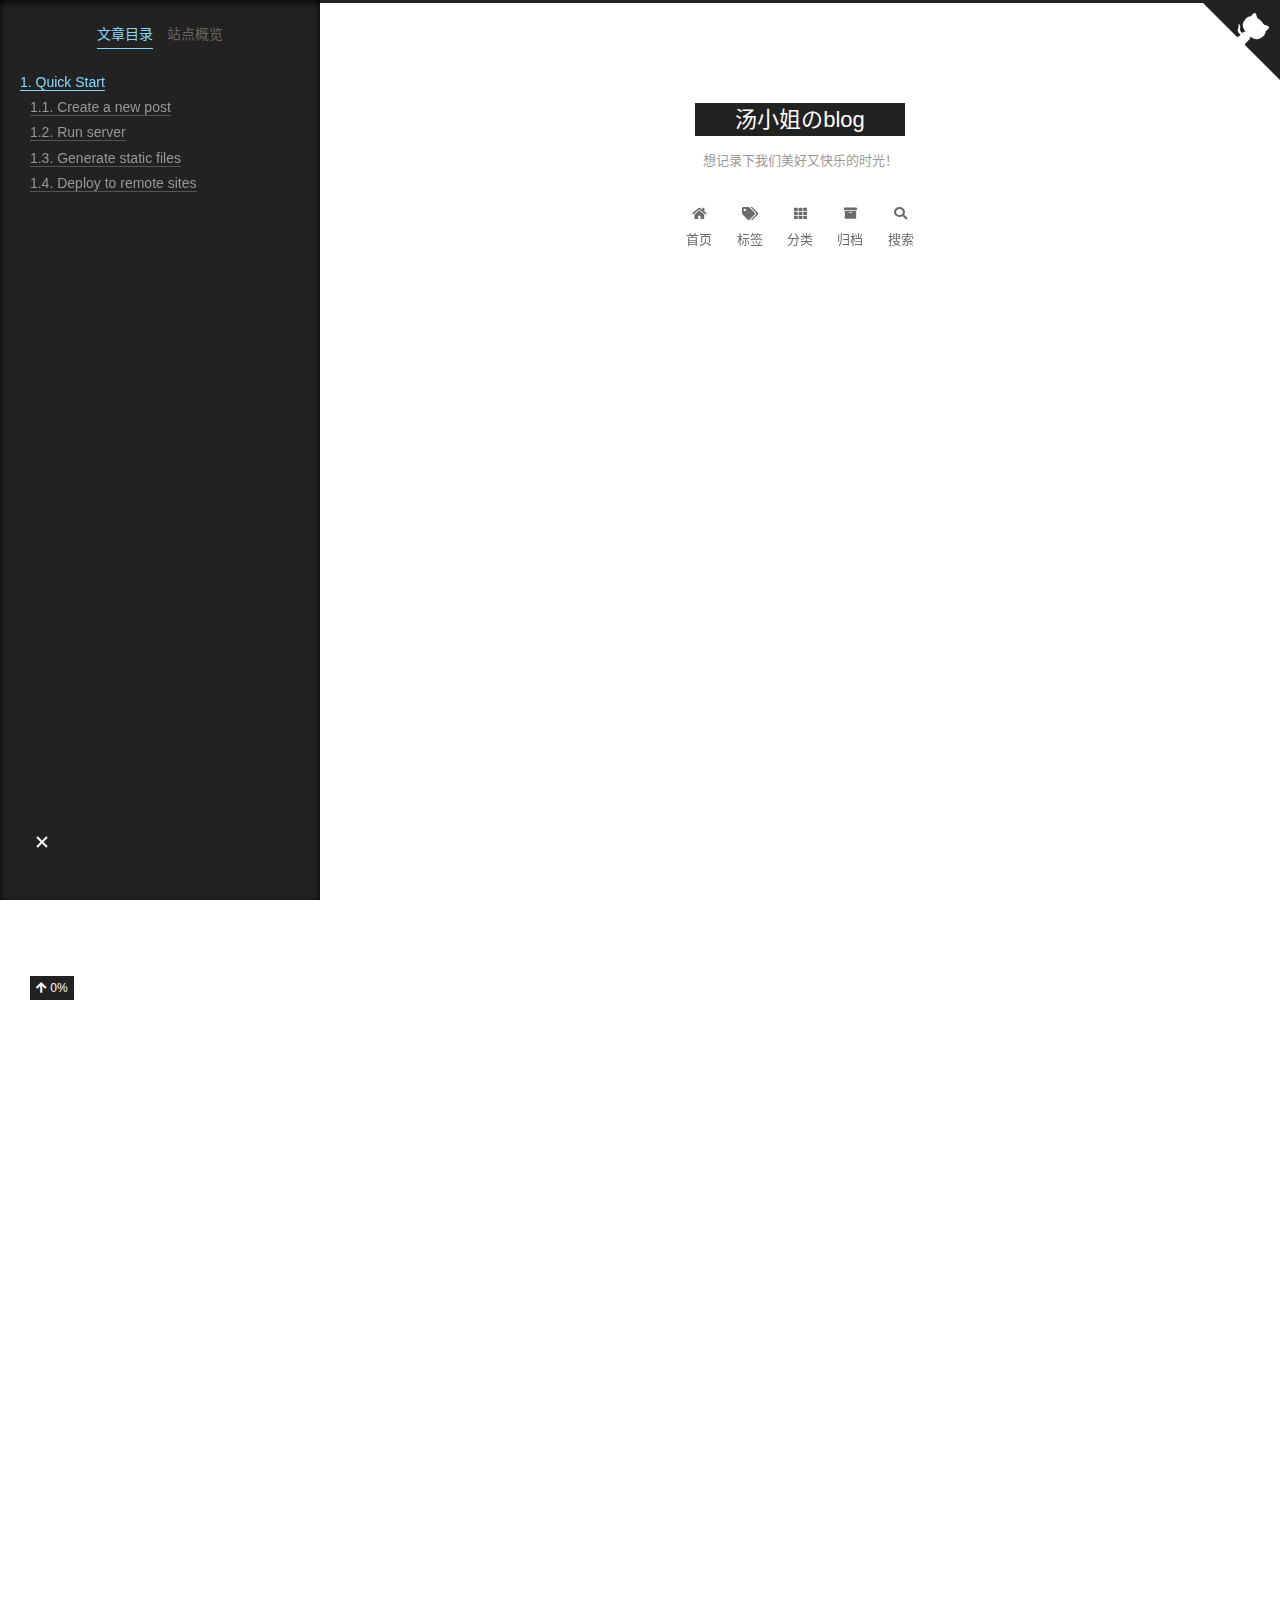
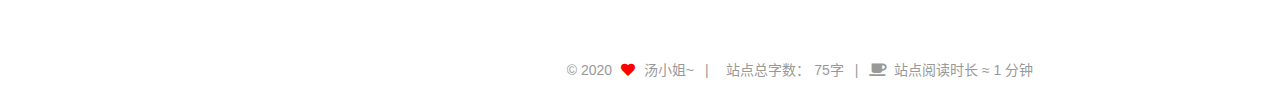
<file: 2020/08/18/hello-world/index.html>
<!DOCTYPE html>
<html lang="zh-CN">
<head>
  <meta charset="UTF-8">
<meta name="viewport" content="width=device-width, initial-scale=1, maximum-scale=2">
<meta name="theme-color" content="#222">
<meta name="generator" content="Hexo 5.0.2">
  <link rel="apple-touch-icon" sizes="180x180" href="/images/apple-touch-icon-next.png">
  <link rel="icon" type="image/png" sizes="32x32" href="/images/favicon-32x32-next.png">
  <link rel="icon" type="image/png" sizes="16x16" href="/images/favicon-16x16-next.png">
  <link rel="mask-icon" href="/images/logo.svg" color="#222">

<link rel="stylesheet" href="/css/main.css">


<link rel="stylesheet" href="/lib/font-awesome/css/all.min.css">

<script id="hexo-configurations">
    var NexT = window.NexT || {};
    var CONFIG = {"hostname":"yoursite.com","root":"/","scheme":"Muse","version":"7.8.0","exturl":false,"sidebar":{"position":"left","display":"post","padding":18,"offset":12,"onmobile":false},"copycode":{"enable":false,"show_result":false,"style":null},"back2top":{"enable":true,"sidebar":false,"scrollpercent":true},"bookmark":{"enable":false,"color":"#222","save":"auto"},"fancybox":false,"mediumzoom":false,"lazyload":false,"pangu":false,"comments":{"style":"tabs","active":null,"storage":true,"lazyload":false,"nav":null},"algolia":{"hits":{"per_page":10},"labels":{"input_placeholder":"Search for Posts","hits_empty":"We didn't find any results for the search: ${query}","hits_stats":"${hits} results found in ${time} ms"}},"localsearch":{"enable":true,"trigger":"auto","top_n_per_article":1,"unescape":false,"preload":false},"motion":{"enable":true,"async":false,"transition":{"post_block":"fadeIn","post_header":"slideDownIn","post_body":"slideDownIn","coll_header":"slideLeftIn","sidebar":"slideUpIn"}},"path":"search.xml"};
  </script>

  <meta name="description" content="Welcome to Hexo! This is your very first post. Check documentation for more info. If you get any problems when using Hexo, you can find the answer in troubleshooting or you can ask me on GitHub. Quick">
<meta property="og:type" content="article">
<meta property="og:title" content="Hello World">
<meta property="og:url" content="http://yoursite.com/2020/08/18/hello-world/index.html">
<meta property="og:site_name" content="汤小姐のblog">
<meta property="og:description" content="Welcome to Hexo! This is your very first post. Check documentation for more info. If you get any problems when using Hexo, you can find the answer in troubleshooting or you can ask me on GitHub. Quick">
<meta property="og:locale" content="zh_CN">
<meta property="article:published_time" content="2020-08-18T06:25:50.527Z">
<meta property="article:modified_time" content="2020-08-18T06:25:50.527Z">
<meta property="article:author" content="汤小姐~">
<meta name="twitter:card" content="summary">

<link rel="canonical" href="http://yoursite.com/2020/08/18/hello-world/">


<script id="page-configurations">
  // https://hexo.io/docs/variables.html
  CONFIG.page = {
    sidebar: "",
    isHome : false,
    isPost : true,
    lang   : 'zh-CN'
  };
</script>

  <title>Hello World | 汤小姐のblog</title>
  






  <noscript>
  <style>
  .use-motion .brand,
  .use-motion .menu-item,
  .sidebar-inner,
  .use-motion .post-block,
  .use-motion .pagination,
  .use-motion .comments,
  .use-motion .post-header,
  .use-motion .post-body,
  .use-motion .collection-header { opacity: initial; }

  .use-motion .site-title,
  .use-motion .site-subtitle {
    opacity: initial;
    top: initial;
  }

  .use-motion .logo-line-before i { left: initial; }
  .use-motion .logo-line-after i { right: initial; }
  </style>
</noscript>

<link rel="alternate" href="/atom.xml" title="汤小姐のblog" type="application/atom+xml">
</head>

<body itemscope itemtype="http://schema.org/WebPage">
  <div class="container use-motion">
    <div class="headband"></div>

    <header class="header" itemscope itemtype="http://schema.org/WPHeader">
      <div class="header-inner"><div class="site-brand-container">
  <div class="site-nav-toggle">
    <div class="toggle" aria-label="切换导航栏">
      <span class="toggle-line toggle-line-first"></span>
      <span class="toggle-line toggle-line-middle"></span>
      <span class="toggle-line toggle-line-last"></span>
    </div>
  </div>

  <div class="site-meta">

    <a href="/" class="brand" rel="start">
      <span class="logo-line-before"><i></i></span>
      <h1 class="site-title">汤小姐のblog</h1>
      <span class="logo-line-after"><i></i></span>
    </a>
      <p class="site-subtitle" itemprop="description">想记录下我们美好又快乐的时光！</p>
  </div>

  <div class="site-nav-right">
    <div class="toggle popup-trigger">
        <i class="fa fa-search fa-fw fa-lg"></i>
    </div>
  </div>
</div>




<nav class="site-nav">
  <ul id="menu" class="main-menu menu">
        <li class="menu-item menu-item-home">

    <a href="/" rel="section"><i class="fa fa-home fa-fw"></i>首页</a>

  </li>
        <li class="menu-item menu-item-tags">

    <a href="/tags/" rel="section"><i class="fa fa-tags fa-fw"></i>标签</a>

  </li>
        <li class="menu-item menu-item-categories">

    <a href="/categories/" rel="section"><i class="fa fa-th fa-fw"></i>分类</a>

  </li>
        <li class="menu-item menu-item-archives">

    <a href="/archives/" rel="section"><i class="fa fa-archive fa-fw"></i>归档</a>

  </li>
      <li class="menu-item menu-item-search">
        <a role="button" class="popup-trigger"><i class="fa fa-search fa-fw"></i>搜索
        </a>
      </li>
  </ul>
</nav>



  <div class="search-pop-overlay">
    <div class="popup search-popup">
        <div class="search-header">
  <span class="search-icon">
    <i class="fa fa-search"></i>
  </span>
  <div class="search-input-container">
    <input autocomplete="off" autocapitalize="off"
           placeholder="搜索..." spellcheck="false"
           type="search" class="search-input">
  </div>
  <span class="popup-btn-close">
    <i class="fa fa-times-circle"></i>
  </span>
</div>
<div id="search-result">
  <div id="no-result">
    <i class="fa fa-spinner fa-pulse fa-5x fa-fw"></i>
  </div>
</div>

    </div>
  </div>

</div>
    </header>

    
  <div class="back-to-top">
    <i class="fa fa-arrow-up"></i>
    <span>0%</span>
  </div>

  <a href="https://github.com/tangxiaojie520" class="github-corner" title="Follow me on GitHub" aria-label="Follow me on GitHub" rel="noopener" target="_blank"><svg width="80" height="80" viewBox="0 0 250 250" aria-hidden="true"><path d="M0,0 L115,115 L130,115 L142,142 L250,250 L250,0 Z"></path><path d="M128.3,109.0 C113.8,99.7 119.0,89.6 119.0,89.6 C122.0,82.7 120.5,78.6 120.5,78.6 C119.2,72.0 123.4,76.3 123.4,76.3 C127.3,80.9 125.5,87.3 125.5,87.3 C122.9,97.6 130.6,101.9 134.4,103.2" fill="currentColor" style="transform-origin: 130px 106px;" class="octo-arm"></path><path d="M115.0,115.0 C114.9,115.1 118.7,116.5 119.8,115.4 L133.7,101.6 C136.9,99.2 139.9,98.4 142.2,98.6 C133.8,88.0 127.5,74.4 143.8,58.0 C148.5,53.4 154.0,51.2 159.7,51.0 C160.3,49.4 163.2,43.6 171.4,40.1 C171.4,40.1 176.1,42.5 178.8,56.2 C183.1,58.6 187.2,61.8 190.9,65.4 C194.5,69.0 197.7,73.2 200.1,77.6 C213.8,80.2 216.3,84.9 216.3,84.9 C212.7,93.1 206.9,96.0 205.4,96.6 C205.1,102.4 203.0,107.8 198.3,112.5 C181.9,128.9 168.3,122.5 157.7,114.1 C157.9,116.9 156.7,120.9 152.7,124.9 L141.0,136.5 C139.8,137.7 141.6,141.9 141.8,141.8 Z" fill="currentColor" class="octo-body"></path></svg></a>


    <main class="main">
      <div class="main-inner">
        <div class="content-wrap">
          

          <div class="content post posts-expand">
            

    
  
  
  <article itemscope itemtype="http://schema.org/Article" class="post-block" lang="zh-CN">
    <link itemprop="mainEntityOfPage" href="http://yoursite.com/2020/08/18/hello-world/">

    <span hidden itemprop="author" itemscope itemtype="http://schema.org/Person">
      <meta itemprop="image" content="/uploads/myhead.jpg">
      <meta itemprop="name" content="汤小姐~">
      <meta itemprop="description" content="愿你有一天能和重要的人重逢！">
    </span>

    <span hidden itemprop="publisher" itemscope itemtype="http://schema.org/Organization">
      <meta itemprop="name" content="汤小姐のblog">
    </span>
      <header class="post-header">
        <h1 class="post-title" itemprop="name headline">
          Hello World
        </h1>

        <div class="post-meta">
            <span class="post-meta-item">
              <span class="post-meta-item-icon">
                <i class="far fa-calendar"></i>
              </span>
              <span class="post-meta-item-text">发表于</span>

              <time title="创建时间：2020-08-18 14:25:50" itemprop="dateCreated datePublished" datetime="2020-08-18T14:25:50+08:00">2020-08-18</time>
            </span>

          <br>
            <span class="post-meta-item" title="本文字数">
              <span class="post-meta-item-icon">
                  <i class="fa fa-file-word-o"></i>
                </span>
                
                  <span class="post-meta-item-text">本文字数：</span>
                
	<span title="本文字数">
                  75字
                </span>
	</span>
              
            <span class="post-meta-item" title="阅读时长">
              <span class="post-meta-item-icon">
                <i class="far fa-clock"></i>
              </span>
                <span class="post-meta-item-text">阅读时长 &asymp;</span>
              <span>1 分钟</span>
            </span>

        </div>
      </header>

    
    
    
    <div class="post-body" itemprop="articleBody">

      
        <p>Welcome to <a target="_blank" rel="noopener" href="https://hexo.io/">Hexo</a>! This is your very first post. Check <a target="_blank" rel="noopener" href="https://hexo.io/docs/">documentation</a> for more info. If you get any problems when using Hexo, you can find the answer in <a target="_blank" rel="noopener" href="https://hexo.io/docs/troubleshooting.html">troubleshooting</a> or you can ask me on <a target="_blank" rel="noopener" href="https://github.com/hexojs/hexo/issues">GitHub</a>.</p>
<h2 id="Quick-Start"><a href="#Quick-Start" class="headerlink" title="Quick Start"></a>Quick Start</h2><h3 id="Create-a-new-post"><a href="#Create-a-new-post" class="headerlink" title="Create a new post"></a>Create a new post</h3><figure class="highlight bash"><table><tr><td class="gutter"><pre><span class="line">1</span><br></pre></td><td class="code"><pre><span class="line">$ hexo new <span class="string">&quot;My New Post&quot;</span></span><br></pre></td></tr></table></figure>

<p>More info: <a target="_blank" rel="noopener" href="https://hexo.io/docs/writing.html">Writing</a></p>
<h3 id="Run-server"><a href="#Run-server" class="headerlink" title="Run server"></a>Run server</h3><figure class="highlight bash"><table><tr><td class="gutter"><pre><span class="line">1</span><br></pre></td><td class="code"><pre><span class="line">$ hexo server</span><br></pre></td></tr></table></figure>

<p>More info: <a target="_blank" rel="noopener" href="https://hexo.io/docs/server.html">Server</a></p>
<h3 id="Generate-static-files"><a href="#Generate-static-files" class="headerlink" title="Generate static files"></a>Generate static files</h3><figure class="highlight bash"><table><tr><td class="gutter"><pre><span class="line">1</span><br></pre></td><td class="code"><pre><span class="line">$ hexo generate</span><br></pre></td></tr></table></figure>

<p>More info: <a target="_blank" rel="noopener" href="https://hexo.io/docs/generating.html">Generating</a></p>
<h3 id="Deploy-to-remote-sites"><a href="#Deploy-to-remote-sites" class="headerlink" title="Deploy to remote sites"></a>Deploy to remote sites</h3><figure class="highlight bash"><table><tr><td class="gutter"><pre><span class="line">1</span><br></pre></td><td class="code"><pre><span class="line">$ hexo deploy</span><br></pre></td></tr></table></figure>

<p>More info: <a target="_blank" rel="noopener" href="https://hexo.io/docs/one-command-deployment.html">Deployment</a></p>

    </div>

    
    
    
        

  <div class="followme">
 <p>欢迎关注我的其它发布渠道</p>

    <div class="social-list">

        <div class="social-item">
          <a target="_blank" class="social-link" href="/atom.xml">
            <span class="icon">
              <i class="rss"></i>
            </span>

            <span class="label">RSS</span>
          </a>
        </div>
    </div>
  </div>


      <footer class="post-footer">

        


        
      </footer>
    
  </article>
  
  
  



          </div>
          

<script>
  window.addEventListener('tabs:register', () => {
    let { activeClass } = CONFIG.comments;
    if (CONFIG.comments.storage) {
      activeClass = localStorage.getItem('comments_active') || activeClass;
    }
    if (activeClass) {
      let activeTab = document.querySelector(`a[href="#comment-${activeClass}"]`);
      if (activeTab) {
        activeTab.click();
      }
    }
  });
  if (CONFIG.comments.storage) {
    window.addEventListener('tabs:click', event => {
      if (!event.target.matches('.tabs-comment .tab-content .tab-pane')) return;
      let commentClass = event.target.classList[1];
      localStorage.setItem('comments_active', commentClass);
    });
  }
</script>

        </div>
          
  
  <div class="toggle sidebar-toggle">
    <span class="toggle-line toggle-line-first"></span>
    <span class="toggle-line toggle-line-middle"></span>
    <span class="toggle-line toggle-line-last"></span>
  </div>

  <aside class="sidebar">
    <div class="sidebar-inner">

      <ul class="sidebar-nav motion-element">
        <li class="sidebar-nav-toc">
          文章目录
        </li>
        <li class="sidebar-nav-overview">
          站点概览
        </li>
      </ul>

      <!--noindex-->
      <div class="post-toc-wrap sidebar-panel">
          <div class="post-toc motion-element"><ol class="nav"><li class="nav-item nav-level-2"><a class="nav-link" href="#Quick-Start"><span class="nav-number">1.</span> <span class="nav-text">Quick Start</span></a><ol class="nav-child"><li class="nav-item nav-level-3"><a class="nav-link" href="#Create-a-new-post"><span class="nav-number">1.1.</span> <span class="nav-text">Create a new post</span></a></li><li class="nav-item nav-level-3"><a class="nav-link" href="#Run-server"><span class="nav-number">1.2.</span> <span class="nav-text">Run server</span></a></li><li class="nav-item nav-level-3"><a class="nav-link" href="#Generate-static-files"><span class="nav-number">1.3.</span> <span class="nav-text">Generate static files</span></a></li><li class="nav-item nav-level-3"><a class="nav-link" href="#Deploy-to-remote-sites"><span class="nav-number">1.4.</span> <span class="nav-text">Deploy to remote sites</span></a></li></ol></li></ol></div>
      </div>
      <!--/noindex-->

      <div class="site-overview-wrap sidebar-panel">
        <div class="site-author motion-element" itemprop="author" itemscope itemtype="http://schema.org/Person">
    <img class="site-author-image" itemprop="image" alt="汤小姐~"
      src="/uploads/myhead.jpg">
  <p class="site-author-name" itemprop="name">汤小姐~</p>
  <div class="site-description" itemprop="description">愿你有一天能和重要的人重逢！</div>
</div>
<div class="site-state-wrap motion-element">
  <nav class="site-state">
      <div class="site-state-item site-state-posts">
          <a href="/archives/">
        
          <span class="site-state-item-count">1</span>
          <span class="site-state-item-name">日志</span>
        </a>
      </div>
  </nav>
</div>
  <div class="links-of-author motion-element">
      <span class="links-of-author-item">
        <a href="https://github.com/tangxiaojie520" title="GitHub → https:&#x2F;&#x2F;github.com&#x2F;tangxiaojie520" rel="noopener" target="_blank"><i class="fab fa-github fa-fw"></i>GitHub</a>
      </span>
      <span class="links-of-author-item">
        <a href="mailto:1254945101@qq.com" title="E-Mail → mailto:1254945101@qq.com" rel="noopener" target="_blank"><i class="fa fa-envelope fa-fw"></i>E-Mail</a>
      </span>
  </div>



      </div>

    </div>
  </aside>
  <div id="sidebar-dimmer"></div>


      </div>
    </main>

    <footer class="footer">
      <div class="footer-inner">
        

        


<div class="copyright">
  
  &copy; 
  <span itemprop="copyrightYear">2020</span>
  <span class="with-love">
    <i class="fa fa-heart"></i>
  </span>
  <span class="author" itemprop="copyrightHolder">汤小姐~</span>

<script async src="https://busuanzi.ibruce.info/busuanzi/2.3/busuanzi.pure.mini.js"></script>
  
    <span class="post-meta-divider">|</span>
    <span class="post-meta-item-icon">
      <i class="fa fa-area-chart"></i>
    </span>
    
      <span class="post-meta-item-text">站点总字数：</span>
    
	<span title="post.totalcount">
     75字 </span>
    <!--<span title="站点总字数">0k</span>-->
  
    <span class="post-meta-divider">|</span>
    <span class="post-meta-item-icon">
      <i class="fa fa-coffee"></i>
    </span>
      <span class="post-meta-item-text">站点阅读时长 &asymp;</span>
    <span title="站点阅读时长">1 分钟</span>
</div>

        








      </div>
    </footer>
  </div>

  
  <script src="/lib/anime.min.js"></script>
  <script src="/lib/velocity/velocity.min.js"></script>
  <script src="/lib/velocity/velocity.ui.min.js"></script>

<script src="/js/utils.js"></script>

<script src="/js/motion.js"></script>


<script src="/js/schemes/muse.js"></script>


<script src="/js/next-boot.js"></script>




  




  
<script src="/js/local-search.js"></script>













  

  

</body>
</html>
<!-- 页面点击小红心 -->
<script type="text/javascript" src="/js/src/clicklove.js"></script>
</file>
<file: css/main.css>
:root {
  --body-bg-color: #fff;
  --content-bg-color: #fff;
  --card-bg-color: #f5f5f5;
  --text-color: #555;
  --blockquote-color: #666;
  --link-color: #555;
  --link-hover-color: #222;
  --brand-color: #fff;
  --brand-hover-color: #fff;
  --table-row-odd-bg-color: #f9f9f9;
  --table-row-hover-bg-color: #f5f5f5;
  --menu-item-bg-color: #f5f5f5;
  --btn-default-bg: #222;
  --btn-default-color: #fff;
  --btn-default-border-color: #222;
  --btn-default-hover-bg: #fff;
  --btn-default-hover-color: #222;
  --btn-default-hover-border-color: #222;
}
html {
  line-height: 1.15; /* 1 */
  -webkit-text-size-adjust: 100%; /* 2 */
}
body {
  margin: 0;
}
main {
  display: block;
}
h1 {
  font-size: 2em;
  margin: 0.67em 0;
}
hr {
  box-sizing: content-box; /* 1 */
  height: 0; /* 1 */
  overflow: visible; /* 2 */
}
pre {
  font-family: monospace, monospace; /* 1 */
  font-size: 1em; /* 2 */
}
a {
  background: transparent;
}
abbr[title] {
  border-bottom: none; /* 1 */
  text-decoration: underline; /* 2 */
  text-decoration: underline dotted; /* 2 */
}
b,
strong {
  font-weight: bolder;
}
code,
kbd,
samp {
  font-family: monospace, monospace; /* 1 */
  font-size: 1em; /* 2 */
}
small {
  font-size: 80%;
}
sub,
sup {
  font-size: 75%;
  line-height: 0;
  position: relative;
  vertical-align: baseline;
}
sub {
  bottom: -0.25em;
}
sup {
  top: -0.5em;
}
img {
  border-style: none;
}
button,
input,
optgroup,
select,
textarea {
  font-family: inherit; /* 1 */
  font-size: 100%; /* 1 */
  line-height: 1.15; /* 1 */
  margin: 0; /* 2 */
}
button,
input {
/* 1 */
  overflow: visible;
}
button,
select {
/* 1 */
  text-transform: none;
}
button,
[type='button'],
[type='reset'],
[type='submit'] {
  -webkit-appearance: button;
}
button::-moz-focus-inner,
[type='button']::-moz-focus-inner,
[type='reset']::-moz-focus-inner,
[type='submit']::-moz-focus-inner {
  border-style: none;
  padding: 0;
}
button:-moz-focusring,
[type='button']:-moz-focusring,
[type='reset']:-moz-focusring,
[type='submit']:-moz-focusring {
  outline: 1px dotted ButtonText;
}
fieldset {
  padding: 0.35em 0.75em 0.625em;
}
legend {
  box-sizing: border-box; /* 1 */
  color: inherit; /* 2 */
  display: table; /* 1 */
  max-width: 100%; /* 1 */
  padding: 0; /* 3 */
  white-space: normal; /* 1 */
}
progress {
  vertical-align: baseline;
}
textarea {
  overflow: auto;
}
[type='checkbox'],
[type='radio'] {
  box-sizing: border-box; /* 1 */
  padding: 0; /* 2 */
}
[type='number']::-webkit-inner-spin-button,
[type='number']::-webkit-outer-spin-button {
  height: auto;
}
[type='search'] {
  outline-offset: -2px; /* 2 */
  -webkit-appearance: textfield; /* 1 */
}
[type='search']::-webkit-search-decoration {
  -webkit-appearance: none;
}
::-webkit-file-upload-button {
  font: inherit; /* 2 */
  -webkit-appearance: button; /* 1 */
}
details {
  display: block;
}
summary {
  display: list-item;
}
template {
  display: none;
}
[hidden] {
  display: none;
}
::selection {
  background: #262a30;
  color: #eee;
}
html,
body {
  height: 100%;
}
body {
  background: var(--body-bg-color);
  color: var(--text-color);
  font-family: 'Lato', "PingFang SC", "Microsoft YaHei", sans-serif;
  font-size: 1em;
  line-height: 2;
}
@media (max-width: 991px) {
  body {
    padding-left: 0 !important;
    padding-right: 0 !important;
  }
}
h1,
h2,
h3,
h4,
h5,
h6 {
  font-family: 'Lato', "PingFang SC", "Microsoft YaHei", sans-serif;
  font-weight: bold;
  line-height: 1.5;
  margin: 20px 0 15px;
}
h1 {
  font-size: 1.5em;
}
h2 {
  font-size: 1.375em;
}
h3 {
  font-size: 1.25em;
}
h4 {
  font-size: 1.125em;
}
h5 {
  font-size: 1em;
}
h6 {
  font-size: 0.875em;
}
p {
  margin: 0 0 20px 0;
}
a,
span.exturl {
  border-bottom: 1px solid #999;
  color: var(--link-color);
  outline: 0;
  text-decoration: none;
  overflow-wrap: break-word;
  word-wrap: break-word;
  cursor: pointer;
}
a:hover,
span.exturl:hover {
  border-bottom-color: var(--link-hover-color);
  color: var(--link-hover-color);
}
iframe,
img,
video {
  display: block;
  margin-left: auto;
  margin-right: auto;
  max-width: 100%;
}
hr {
  background-image: repeating-linear-gradient(-45deg, #ddd, #ddd 4px, transparent 4px, transparent 8px);
  border: 0;
  height: 3px;
  margin: 40px 0;
}
blockquote {
  border-left: 4px solid #ddd;
  color: var(--blockquote-color);
  margin: 0;
  padding: 0 15px;
}
blockquote cite::before {
  content: '-';
  padding: 0 5px;
}
dt {
  font-weight: bold;
}
dd {
  margin: 0;
  padding: 0;
}
kbd {
  background-color: #f5f5f5;
  background-image: linear-gradient(#eee, #fff, #eee);
  border: 1px solid #ccc;
  border-radius: 0.2em;
  box-shadow: 0.1em 0.1em 0.2em rgba(0,0,0,0.1);
  color: #555;
  font-family: inherit;
  padding: 0.1em 0.3em;
  white-space: nowrap;
}
.table-container {
  overflow: auto;
}
table {
  border-collapse: collapse;
  border-spacing: 0;
  font-size: 0.875em;
  margin: 0 0 20px 0;
  width: 100%;
}
tbody tr:nth-of-type(odd) {
  background: var(--table-row-odd-bg-color);
}
tbody tr:hover {
  background: var(--table-row-hover-bg-color);
}
caption,
th,
td {
  font-weight: normal;
  padding: 8px;
  vertical-align: middle;
}
th,
td {
  border: 1px solid #ddd;
  border-bottom: 3px solid #ddd;
}
th {
  font-weight: 700;
  padding-bottom: 10px;
}
td {
  border-bottom-width: 1px;
}
.btn {
  background: var(--btn-default-bg);
  border: 2px solid var(--btn-default-border-color);
  border-radius: 0;
  color: var(--btn-default-color);
  display: inline-block;
  font-size: 0.875em;
  line-height: 2;
  padding: 0 20px;
  text-decoration: none;
  transition-property: background-color;
  transition-delay: 0s;
  transition-duration: 0.2s;
  transition-timing-function: ease-in-out;
}
.btn:hover {
  background: var(--btn-default-hover-bg);
  border-color: var(--btn-default-hover-border-color);
  color: var(--btn-default-hover-color);
}
.btn + .btn {
  margin: 0 0 8px 8px;
}
.btn .fa-fw {
  text-align: left;
  width: 1.285714285714286em;
}
.toggle {
  line-height: 0;
}
.toggle .toggle-line {
  background: #fff;
  display: inline-block;
  height: 2px;
  left: 0;
  position: relative;
  top: 0;
  transition: all 0.4s;
  vertical-align: top;
  width: 100%;
}
.toggle .toggle-line:not(:first-child) {
  margin-top: 3px;
}
.toggle.toggle-arrow .toggle-line-first {
  left: 50%;
  top: 2px;
  transform: rotate(45deg);
  width: 50%;
}
.toggle.toggle-arrow .toggle-line-middle {
  left: 2px;
  width: 90%;
}
.toggle.toggle-arrow .toggle-line-last {
  left: 50%;
  top: -2px;
  transform: rotate(-45deg);
  width: 50%;
}
.toggle.toggle-close .toggle-line-first {
  transform: rotate(-45deg);
  top: 5px;
}
.toggle.toggle-close .toggle-line-middle {
  opacity: 0;
}
.toggle.toggle-close .toggle-line-last {
  transform: rotate(45deg);
  top: -5px;
}
.highlight,
pre {
  background: #f7f7f7;
  color: #4d4d4c;
  line-height: 1.6;
  margin: 0 auto 20px;
}
pre,
code {
  font-family: consolas, Menlo, monospace, "PingFang SC", "Microsoft YaHei";
}
code {
  background: #eee;
  border-radius: 3px;
  color: #555;
  padding: 2px 4px;
  overflow-wrap: break-word;
  word-wrap: break-word;
}
.highlight *::selection {
  background: #d6d6d6;
}
.highlight pre {
  border: 0;
  margin: 0;
  padding: 10px 0;
}
.highlight table {
  border: 0;
  margin: 0;
  width: auto;
}
.highlight td {
  border: 0;
  padding: 0;
}
.highlight figcaption {
  background: #eff2f3;
  color: #4d4d4c;
  display: flex;
  font-size: 0.875em;
  justify-content: space-between;
  line-height: 1.2;
  padding: 0.5em;
}
.highlight figcaption a {
  color: #4d4d4c;
}
.highlight figcaption a:hover {
  border-bottom-color: #4d4d4c;
}
.highlight .gutter {
  -moz-user-select: none;
  -ms-user-select: none;
  -webkit-user-select: none;
  user-select: none;
}
.highlight .gutter pre {
  background: #eff2f3;
  color: #869194;
  padding-left: 10px;
  padding-right: 10px;
  text-align: right;
}
.highlight .code pre {
  background: #f7f7f7;
  padding-left: 10px;
  width: 100%;
}
.gist table {
  width: auto;
}
.gist table td {
  border: 0;
}
pre {
  overflow: auto;
  padding: 10px;
}
pre code {
  background: none;
  color: #4d4d4c;
  font-size: 0.875em;
  padding: 0;
  text-shadow: none;
}
pre .deletion {
  background: #fdd;
}
pre .addition {
  background: #dfd;
}
pre .meta {
  color: #eab700;
  -moz-user-select: none;
  -ms-user-select: none;
  -webkit-user-select: none;
  user-select: none;
}
pre .comment {
  color: #8e908c;
}
pre .variable,
pre .attribute,
pre .tag,
pre .name,
pre .regexp,
pre .ruby .constant,
pre .xml .tag .title,
pre .xml .pi,
pre .xml .doctype,
pre .html .doctype,
pre .css .id,
pre .css .class,
pre .css .pseudo {
  color: #c82829;
}
pre .number,
pre .preprocessor,
pre .built_in,
pre .builtin-name,
pre .literal,
pre .params,
pre .constant,
pre .command {
  color: #f5871f;
}
pre .ruby .class .title,
pre .css .rules .attribute,
pre .string,
pre .symbol,
pre .value,
pre .inheritance,
pre .header,
pre .ruby .symbol,
pre .xml .cdata,
pre .special,
pre .formula {
  color: #718c00;
}
pre .title,
pre .css .hexcolor {
  color: #3e999f;
}
pre .function,
pre .python .decorator,
pre .python .title,
pre .ruby .function .title,
pre .ruby .title .keyword,
pre .perl .sub,
pre .javascript .title,
pre .coffeescript .title {
  color: #4271ae;
}
pre .keyword,
pre .javascript .function {
  color: #8959a8;
}
.blockquote-center {
  border-left: none;
  margin: 40px 0;
  padding: 0;
  position: relative;
  text-align: center;
}
.blockquote-center .fa {
  display: block;
  opacity: 0.6;
  position: absolute;
  width: 100%;
}
.blockquote-center .fa-quote-left {
  border-top: 1px solid #ccc;
  text-align: left;
  top: -20px;
}
.blockquote-center .fa-quote-right {
  border-bottom: 1px solid #ccc;
  text-align: right;
  bottom: -20px;
}
.blockquote-center p,
.blockquote-center div {
  text-align: center;
}
.post-body .group-picture img {
  margin: 0 auto;
  padding: 0 3px;
}
.group-picture-row {
  margin-bottom: 6px;
  overflow: hidden;
}
.group-picture-column {
  float: left;
  margin-bottom: 10px;
}
.post-body .label {
  color: #555;
  display: inline;
  padding: 0 2px;
}
.post-body .label.default {
  background: #f0f0f0;
}
.post-body .label.primary {
  background: #efe6f7;
}
.post-body .label.info {
  background: #e5f2f8;
}
.post-body .label.success {
  background: #e7f4e9;
}
.post-body .label.warning {
  background: #fcf6e1;
}
.post-body .label.danger {
  background: #fae8eb;
}
.post-body .tabs {
  margin-bottom: 20px;
}
.post-body .tabs,
.tabs-comment {
  display: block;
  padding-top: 10px;
  position: relative;
}
.post-body .tabs ul.nav-tabs,
.tabs-comment ul.nav-tabs {
  display: flex;
  flex-wrap: wrap;
  margin: 0;
  margin-bottom: -1px;
  padding: 0;
}
@media (max-width: 413px) {
  .post-body .tabs ul.nav-tabs,
  .tabs-comment ul.nav-tabs {
    display: block;
    margin-bottom: 5px;
  }
}
.post-body .tabs ul.nav-tabs li.tab,
.tabs-comment ul.nav-tabs li.tab {
  border-bottom: 1px solid #ddd;
  border-left: 1px solid transparent;
  border-right: 1px solid transparent;
  border-top: 3px solid transparent;
  flex-grow: 1;
  list-style-type: none;
  border-radius: 0 0 0 0;
}
@media (max-width: 413px) {
  .post-body .tabs ul.nav-tabs li.tab,
  .tabs-comment ul.nav-tabs li.tab {
    border-bottom: 1px solid transparent;
    border-left: 3px solid transparent;
    border-right: 1px solid transparent;
    border-top: 1px solid transparent;
  }
}
@media (max-width: 413px) {
  .post-body .tabs ul.nav-tabs li.tab,
  .tabs-comment ul.nav-tabs li.tab {
    border-radius: 0;
  }
}
.post-body .tabs ul.nav-tabs li.tab a,
.tabs-comment ul.nav-tabs li.tab a {
  border-bottom: initial;
  display: block;
  line-height: 1.8;
  outline: 0;
  padding: 0.25em 0.75em;
  text-align: center;
  transition-delay: 0s;
  transition-duration: 0.2s;
  transition-timing-function: ease-out;
}
.post-body .tabs ul.nav-tabs li.tab a i,
.tabs-comment ul.nav-tabs li.tab a i {
  width: 1.285714285714286em;
}
.post-body .tabs ul.nav-tabs li.tab.active,
.tabs-comment ul.nav-tabs li.tab.active {
  border-bottom: 1px solid transparent;
  border-left: 1px solid #ddd;
  border-right: 1px solid #ddd;
  border-top: 3px solid #fc6423;
}
@media (max-width: 413px) {
  .post-body .tabs ul.nav-tabs li.tab.active,
  .tabs-comment ul.nav-tabs li.tab.active {
    border-bottom: 1px solid #ddd;
    border-left: 3px solid #fc6423;
    border-right: 1px solid #ddd;
    border-top: 1px solid #ddd;
  }
}
.post-body .tabs ul.nav-tabs li.tab.active a,
.tabs-comment ul.nav-tabs li.tab.active a {
  color: var(--link-color);
  cursor: default;
}
.post-body .tabs .tab-content .tab-pane,
.tabs-comment .tab-content .tab-pane {
  border: 1px solid #ddd;
  border-top: 0;
  padding: 20px 20px 0 20px;
  border-radius: 0;
}
.post-body .tabs .tab-content .tab-pane:not(.active),
.tabs-comment .tab-content .tab-pane:not(.active) {
  display: none;
}
.post-body .tabs .tab-content .tab-pane.active,
.tabs-comment .tab-content .tab-pane.active {
  display: block;
}
.post-body .tabs .tab-content .tab-pane.active:nth-of-type(1),
.tabs-comment .tab-content .tab-pane.active:nth-of-type(1) {
  border-radius: 0 0 0 0;
}
@media (max-width: 413px) {
  .post-body .tabs .tab-content .tab-pane.active:nth-of-type(1),
  .tabs-comment .tab-content .tab-pane.active:nth-of-type(1) {
    border-radius: 0;
  }
}
.post-body .note {
  border-radius: 3px;
  margin-bottom: 20px;
  padding: 1em;
  position: relative;
  border: 1px solid #eee;
  border-left-width: 5px;
}
.post-body .note h2,
.post-body .note h3,
.post-body .note h4,
.post-body .note h5,
.post-body .note h6 {
  margin-top: 0;
  border-bottom: initial;
  margin-bottom: 0;
  padding-top: 0;
}
.post-body .note p:first-child,
.post-body .note ul:first-child,
.post-body .note ol:first-child,
.post-body .note table:first-child,
.post-body .note pre:first-child,
.post-body .note blockquote:first-child,
.post-body .note img:first-child {
  margin-top: 0;
}
.post-body .note p:last-child,
.post-body .note ul:last-child,
.post-body .note ol:last-child,
.post-body .note table:last-child,
.post-body .note pre:last-child,
.post-body .note blockquote:last-child,
.post-body .note img:last-child {
  margin-bottom: 0;
}
.post-body .note.default {
  border-left-color: #777;
}
.post-body .note.default h2,
.post-body .note.default h3,
.post-body .note.default h4,
.post-body .note.default h5,
.post-body .note.default h6 {
  color: #777;
}
.post-body .note.primary {
  border-left-color: #6f42c1;
}
.post-body .note.primary h2,
.post-body .note.primary h3,
.post-body .note.primary h4,
.post-body .note.primary h5,
.post-body .note.primary h6 {
  color: #6f42c1;
}
.post-body .note.info {
  border-left-color: #428bca;
}
.post-body .note.info h2,
.post-body .note.info h3,
.post-body .note.info h4,
.post-body .note.info h5,
.post-body .note.info h6 {
  color: #428bca;
}
.post-body .note.success {
  border-left-color: #5cb85c;
}
.post-body .note.success h2,
.post-body .note.success h3,
.post-body .note.success h4,
.post-body .note.success h5,
.post-body .note.success h6 {
  color: #5cb85c;
}
.post-body .note.warning {
  border-left-color: #f0ad4e;
}
.post-body .note.warning h2,
.post-body .note.warning h3,
.post-body .note.warning h4,
.post-body .note.warning h5,
.post-body .note.warning h6 {
  color: #f0ad4e;
}
.post-body .note.danger {
  border-left-color: #d9534f;
}
.post-body .note.danger h2,
.post-body .note.danger h3,
.post-body .note.danger h4,
.post-body .note.danger h5,
.post-body .note.danger h6 {
  color: #d9534f;
}
.pagination .prev,
.pagination .next,
.pagination .page-number,
.pagination .space {
  display: inline-block;
  margin: 0 10px;
  padding: 0 11px;
  position: relative;
  top: -1px;
}
@media (max-width: 767px) {
  .pagination .prev,
  .pagination .next,
  .pagination .page-number,
  .pagination .space {
    margin: 0 5px;
  }
}
.pagination {
  border-top: 1px solid #eee;
  margin: 120px 0 0;
  text-align: center;
}
.pagination .prev,
.pagination .next,
.pagination .page-number {
  border-bottom: 0;
  border-top: 1px solid #eee;
  transition-property: border-color;
  transition-delay: 0s;
  transition-duration: 0.2s;
  transition-timing-function: ease-in-out;
}
.pagination .prev:hover,
.pagination .next:hover,
.pagination .page-number:hover {
  border-top-color: #222;
}
.pagination .space {
  margin: 0;
  padding: 0;
}
.pagination .prev {
  margin-left: 0;
}
.pagination .next {
  margin-right: 0;
}
.pagination .page-number.current {
  background: #ccc;
  border-top-color: #ccc;
  color: #fff;
}
@media (max-width: 767px) {
  .pagination {
    border-top: none;
  }
  .pagination .prev,
  .pagination .next,
  .pagination .page-number {
    border-bottom: 1px solid #eee;
    border-top: 0;
    margin-bottom: 10px;
    padding: 0 10px;
  }
  .pagination .prev:hover,
  .pagination .next:hover,
  .pagination .page-number:hover {
    border-bottom-color: #222;
  }
}
.comments {
  margin-top: 60px;
  overflow: hidden;
}
.comment-button-group {
  display: flex;
  flex-wrap: wrap-reverse;
  justify-content: center;
  margin: 1em 0;
}
.comment-button-group .comment-button {
  margin: 0.1em 0.2em;
}
.comment-button-group .comment-button.active {
  background: var(--btn-default-hover-bg);
  border-color: var(--btn-default-hover-border-color);
  color: var(--btn-default-hover-color);
}
.comment-position {
  display: none;
}
.comment-position.active {
  display: block;
}
.tabs-comment {
  background: var(--content-bg-color);
  margin-top: 4em;
  padding-top: 0;
}
.tabs-comment .comments {
  border: 0;
  box-shadow: none;
  margin-top: 0;
  padding-top: 0;
}
.container {
  min-height: 100%;
  position: relative;
}
.main-inner {
  margin: 0 auto;
  width: 700px;
}
@media (min-width: 1200px) {
  .main-inner {
    width: 800px;
  }
}
@media (min-width: 1600px) {
  .main-inner {
    width: 900px;
  }
}
@media (max-width: 767px) {
  .content-wrap {
    padding: 0 20px;
  }
}
.header {
  background: transparent;
}
.header-inner {
  margin: 0 auto;
  width: 700px;
}
@media (min-width: 1200px) {
  .header-inner {
    width: 800px;
  }
}
@media (min-width: 1600px) {
  .header-inner {
    width: 900px;
  }
}
.site-brand-container {
  display: flex;
  flex-shrink: 0;
  padding: 0 10px;
}
.headband {
  background: #222;
  height: 3px;
}
.site-meta {
  flex-grow: 1;
  text-align: center;
}
@media (max-width: 767px) {
  .site-meta {
    text-align: center;
  }
}
.brand {
  border-bottom: none;
  color: var(--brand-color);
  display: inline-block;
  line-height: 1.375em;
  padding: 0 40px;
  position: relative;
}
.brand:hover {
  color: var(--brand-hover-color);
}
.site-title {
  font-family: 'Lato', "PingFang SC", "Microsoft YaHei", sans-serif;
  font-size: 1.375em;
  font-weight: normal;
  margin: 0;
}
.site-subtitle {
  color: #999;
  font-size: 0.8125em;
  margin: 10px 0;
}
.use-motion .brand {
  opacity: 0;
}
.use-motion .site-title,
.use-motion .site-subtitle,
.use-motion .custom-logo-image {
  opacity: 0;
  position: relative;
  top: -10px;
}
.site-nav-toggle,
.site-nav-right {
  display: none;
}
@media (max-width: 767px) {
  .site-nav-toggle,
  .site-nav-right {
    display: flex;
    flex-direction: column;
    justify-content: center;
  }
}
.site-nav-toggle .toggle,
.site-nav-right .toggle {
  color: var(--text-color);
  padding: 10px;
  width: 22px;
}
.site-nav-toggle .toggle .toggle-line,
.site-nav-right .toggle .toggle-line {
  background: var(--text-color);
  border-radius: 1px;
}
.site-nav {
  display: block;
}
@media (max-width: 767px) {
  .site-nav {
    clear: both;
    display: none;
  }
}
.site-nav.site-nav-on {
  display: block;
}
.menu {
  margin-top: 20px;
  padding-left: 0;
  text-align: center;
}
.menu-item {
  display: inline-block;
  list-style: none;
  margin: 0 10px;
}
@media (max-width: 767px) {
  .menu-item {
    display: block;
    margin-top: 10px;
  }
  .menu-item.menu-item-search {
    display: none;
  }
}
.menu-item a,
.menu-item span.exturl {
  border-bottom: 0;
  display: block;
  font-size: 0.8125em;
  transition-property: border-color;
  transition-delay: 0s;
  transition-duration: 0.2s;
  transition-timing-function: ease-in-out;
}
@media (hover: none) {
  .menu-item a:hover,
  .menu-item span.exturl:hover {
    border-bottom-color: transparent !important;
  }
}
.menu-item .fa,
.menu-item .fab,
.menu-item .far,
.menu-item .fas {
  margin-right: 8px;
}
.menu-item .badge {
  display: inline-block;
  font-weight: bold;
  line-height: 1;
  margin-left: 0.35em;
  margin-top: 0.35em;
  text-align: center;
  white-space: nowrap;
}
@media (max-width: 767px) {
  .menu-item .badge {
    float: right;
    margin-left: 0;
  }
}
.menu-item-active a,
.menu .menu-item a:hover,
.menu .menu-item span.exturl:hover {
  background: var(--menu-item-bg-color);
}
.use-motion .menu-item {
  opacity: 0;
}
.github-corner :hover .octo-arm {
  animation: octocat-wave 560ms ease-in-out;
}
.github-corner svg {
  border: 0;
  color: #fff;
  fill: #222;
  position: absolute;
  right: 0;
  top: 0;
  z-index: 1000;
}
@media (max-width: 991px) {
  .github-corner {
    display: none;
  }
  .github-corner .github-corner:hover .octo-arm {
    animation: none;
  }
  .github-corner .github-corner .octo-arm {
    animation: octocat-wave 560ms ease-in-out;
  }
}
@-moz-keyframes octocat-wave {
  0%, 100% {
    transform: rotate(0);
  }
  20%, 60% {
    transform: rotate(-25deg);
  }
  40%, 80% {
    transform: rotate(10deg);
  }
}
@-webkit-keyframes octocat-wave {
  0%, 100% {
    transform: rotate(0);
  }
  20%, 60% {
    transform: rotate(-25deg);
  }
  40%, 80% {
    transform: rotate(10deg);
  }
}
@-o-keyframes octocat-wave {
  0%, 100% {
    transform: rotate(0);
  }
  20%, 60% {
    transform: rotate(-25deg);
  }
  40%, 80% {
    transform: rotate(10deg);
  }
}
@keyframes octocat-wave {
  0%, 100% {
    transform: rotate(0);
  }
  20%, 60% {
    transform: rotate(-25deg);
  }
  40%, 80% {
    transform: rotate(10deg);
  }
}
.sidebar {
  background: #222;
  bottom: 0;
  box-shadow: inset 0 2px 6px #000;
  position: fixed;
  top: 0;
}
@media (max-width: 991px) {
  .sidebar {
    display: none;
  }
}
.sidebar-inner {
  color: #999;
  padding: 18px 10px;
  text-align: center;
}
.cc-license {
  margin-top: 10px;
  text-align: center;
}
.cc-license .cc-opacity {
  border-bottom: none;
  opacity: 0.7;
}
.cc-license .cc-opacity:hover {
  opacity: 0.9;
}
.cc-license img {
  display: inline-block;
}
.site-author-image {
  border: 2px solid #333;
  display: block;
  margin: 0 auto;
  max-width: 96px;
  padding: 2px;
  border-radius: 50%;
}
.site-author-image {
  transition: transform 1s ease-out;
}
.site-author-image:hover {
  transform: rotateZ(360deg);
}
.site-author-name {
  color: #f5f5f5;
  font-weight: normal;
  margin: 5px 0 0;
  text-align: center;
}
.site-description {
  color: #999;
  font-size: 1em;
  margin-top: 5px;
  text-align: center;
}
.links-of-author {
  margin-top: 15px;
}
.links-of-author a,
.links-of-author span.exturl {
  border-bottom-color: #555;
  display: inline-block;
  font-size: 0.8125em;
  margin-bottom: 10px;
  margin-right: 10px;
  vertical-align: middle;
  transition-delay: 0s;
  transition-duration: 0.2s;
  transition-timing-function: ease-in-out;
}
.links-of-author a::before,
.links-of-author span.exturl::before {
  background: #1f6a13;
  border-radius: 50%;
  content: ' ';
  display: inline-block;
  height: 4px;
  margin-right: 3px;
  vertical-align: middle;
  width: 4px;
}
.sidebar-button {
  margin-top: 15px;
}
.sidebar-button a {
  border: 1px solid #fc6423;
  border-radius: 4px;
  color: #fc6423;
  display: inline-block;
  padding: 0 15px;
}
.sidebar-button a .fa,
.sidebar-button a .fab,
.sidebar-button a .far,
.sidebar-button a .fas {
  margin-right: 5px;
}
.sidebar-button a:hover {
  background: #fc6423;
  border: 1px solid #fc6423;
  color: #fff;
}
.sidebar-button a:hover .fa,
.sidebar-button a:hover .fab,
.sidebar-button a:hover .far,
.sidebar-button a:hover .fas {
  color: #fff;
}
.links-of-blogroll {
  font-size: 0.8125em;
  margin-top: 10px;
}
.links-of-blogroll-title {
  font-size: 0.875em;
  font-weight: 600;
  margin-top: 0;
}
.links-of-blogroll-list {
  list-style: none;
  margin: 0;
  padding: 0;
}
#sidebar-dimmer {
  display: none;
}
@media (max-width: 767px) {
  #sidebar-dimmer {
    background: #000;
    display: block;
    height: 100%;
    left: 100%;
    opacity: 0;
    position: fixed;
    top: 0;
    width: 100%;
    z-index: 1100;
  }
  .sidebar-active + #sidebar-dimmer {
    opacity: 0.7;
    transform: translateX(-100%);
    transition: opacity 0.5s;
  }
}
.sidebar-nav {
  margin: 0;
  padding-bottom: 20px;
  padding-left: 0;
}
.sidebar-nav li {
  border-bottom: 1px solid transparent;
  color: #666;
  cursor: pointer;
  display: inline-block;
  font-size: 0.875em;
}
.sidebar-nav li.sidebar-nav-overview {
  margin-left: 10px;
}
.sidebar-nav li:hover {
  color: #f5f5f5;
}
.sidebar-nav .sidebar-nav-active {
  border-bottom-color: #87daff;
  color: #87daff;
}
.sidebar-nav .sidebar-nav-active:hover {
  color: #87daff;
}
.sidebar-panel {
  display: none;
  overflow-x: hidden;
  overflow-y: auto;
}
.sidebar-panel-active {
  display: block;
}
.sidebar-toggle {
  background: #222;
  bottom: 45px;
  cursor: pointer;
  height: 14px;
  left: 30px;
  padding: 5px;
  position: fixed;
  width: 14px;
  z-index: 1300;
}
@media (max-width: 991px) {
  .sidebar-toggle {
    left: 20px;
    opacity: 0.8;
    display: none;
  }
}
.sidebar-toggle:hover .toggle-line {
  background: #87daff;
}
.post-toc {
  font-size: 0.875em;
}
.post-toc ol {
  list-style: none;
  margin: 0;
  padding: 0 2px 5px 10px;
  text-align: left;
}
.post-toc ol > ol {
  padding-left: 0;
}
.post-toc ol a {
  transition-property: all;
  transition-delay: 0s;
  transition-duration: 0.2s;
  transition-timing-function: ease-in-out;
}
.post-toc .nav-item {
  line-height: 1.8;
  overflow: hidden;
  text-overflow: ellipsis;
  white-space: nowrap;
}
.post-toc .nav .nav-child {
  display: none;
}
.post-toc .nav .active > .nav-child {
  display: block;
}
.post-toc .nav .active-current > .nav-child {
  display: block;
}
.post-toc .nav .active-current > .nav-child > .nav-item {
  display: block;
}
.post-toc .nav .active > a {
  border-bottom-color: #87daff;
  color: #87daff;
}
.post-toc .nav .active-current > a {
  color: #87daff;
}
.post-toc .nav .active-current > a:hover {
  color: #87daff;
}
.site-state {
  display: flex;
  justify-content: center;
  line-height: 1.4;
  margin-top: 10px;
  overflow: hidden;
  text-align: center;
  white-space: nowrap;
}
.site-state-item {
  padding: 0 15px;
}
.site-state-item:not(:first-child) {
  border-left: 1px solid #333;
}
.site-state-item a {
  border-bottom: none;
}
.site-state-item-count {
  display: block;
  font-size: 1.25em;
  font-weight: 600;
  text-align: center;
}
.site-state-item-name {
  color: inherit;
  font-size: 0.875em;
}
.footer {
  color: #999;
  font-size: 0.875em;
  padding: 20px 0;
}
.footer.footer-fixed {
  bottom: 0;
  left: 0;
  position: absolute;
  right: 0;
}
.footer-inner {
  box-sizing: border-box;
  margin: 0 auto;
  text-align: center;
  width: 700px;
}
@media (min-width: 1200px) {
  .footer-inner {
    width: 800px;
  }
}
@media (min-width: 1600px) {
  .footer-inner {
    width: 900px;
  }
}
.languages {
  display: inline-block;
  font-size: 1.125em;
  position: relative;
}
.languages .lang-select-label span {
  margin: 0 0.5em;
}
.languages .lang-select {
  height: 100%;
  left: 0;
  opacity: 0;
  position: absolute;
  top: 0;
  width: 100%;
}
.with-love {
  color: #ff0000;
  display: inline-block;
  margin: 0 5px;
  animation: iconAnimate 1.33s ease-in-out infinite;
}
.powered-by,
.theme-info {
  display: inline-block;
}
@-moz-keyframes iconAnimate {
  0%, 100% {
    transform: scale(1);
  }
  10%, 30% {
    transform: scale(0.9);
  }
  20%, 40%, 60%, 80% {
    transform: scale(1.1);
  }
  50%, 70% {
    transform: scale(1.1);
  }
}
@-webkit-keyframes iconAnimate {
  0%, 100% {
    transform: scale(1);
  }
  10%, 30% {
    transform: scale(0.9);
  }
  20%, 40%, 60%, 80% {
    transform: scale(1.1);
  }
  50%, 70% {
    transform: scale(1.1);
  }
}
@-o-keyframes iconAnimate {
  0%, 100% {
    transform: scale(1);
  }
  10%, 30% {
    transform: scale(0.9);
  }
  20%, 40%, 60%, 80% {
    transform: scale(1.1);
  }
  50%, 70% {
    transform: scale(1.1);
  }
}
@keyframes iconAnimate {
  0%, 100% {
    transform: scale(1);
  }
  10%, 30% {
    transform: scale(0.9);
  }
  20%, 40%, 60%, 80% {
    transform: scale(1.1);
  }
  50%, 70% {
    transform: scale(1.1);
  }
}
.back-to-top {
  font-size: 12px;
  text-align: center;
  transition-delay: 0s;
  transition-duration: 0.2s;
  transition-timing-function: ease-in-out;
}
.back-to-top {
  background: #222;
  bottom: -100px;
  box-sizing: border-box;
  color: #fff;
  cursor: pointer;
  left: 30px;
  opacity: 1;
  padding: 0 6px;
  position: fixed;
  transition-property: bottom;
  z-index: 1300;
  width: initial;
}
.back-to-top:hover {
  color: #87daff;
}
.back-to-top.back-to-top-on {
  bottom: 19px;
}
@media (max-width: 991px) {
  .back-to-top {
    left: 20px;
    opacity: 0.8;
  }
}
.post-body {
  font-family: 'Lato', "PingFang SC", "Microsoft YaHei", sans-serif;
  overflow-wrap: break-word;
  word-wrap: break-word;
}
@media (min-width: 1200px) {
  .post-body {
    font-size: 1.125em;
  }
}
.post-body .exturl .fa {
  font-size: 0.875em;
  margin-left: 4px;
}
.post-body .image-caption,
.post-body .figure .caption {
  color: #999;
  font-size: 0.875em;
  font-weight: bold;
  line-height: 1;
  margin: -20px auto 15px;
  text-align: center;
}
.post-sticky-flag {
  display: inline-block;
  transform: rotate(30deg);
}
.post-button {
  margin-top: 40px;
  text-align: center;
}
.use-motion .post-block,
.use-motion .pagination,
.use-motion .comments {
  opacity: 0;
}
.use-motion .post-header {
  opacity: 0;
}
.use-motion .post-body {
  opacity: 0;
}
.use-motion .collection-header {
  opacity: 0;
}
.posts-collapse {
  margin-left: 35px;
  position: relative;
}
@media (max-width: 767px) {
  .posts-collapse {
    margin-left: 0px;
    margin-right: 0px;
  }
}
.posts-collapse .collection-title {
  font-size: 1.125em;
  position: relative;
}
.posts-collapse .collection-title::before {
  background: #999;
  border: 1px solid #fff;
  border-radius: 50%;
  content: ' ';
  height: 10px;
  left: 0;
  margin-left: -6px;
  margin-top: -4px;
  position: absolute;
  top: 50%;
  width: 10px;
}
.posts-collapse .collection-year {
  font-size: 1.5em;
  font-weight: bold;
  margin: 60px 0;
  position: relative;
}
.posts-collapse .collection-year::before {
  background: #bbb;
  border-radius: 50%;
  content: ' ';
  height: 8px;
  left: 0;
  margin-left: -4px;
  margin-top: -4px;
  position: absolute;
  top: 50%;
  width: 8px;
}
.posts-collapse .collection-header {
  display: block;
  margin: 0 0 0 20px;
}
.posts-collapse .collection-header small {
  color: #bbb;
  margin-left: 5px;
}
.posts-collapse .post-header {
  border-bottom: 1px dashed #ccc;
  margin: 30px 0;
  padding-left: 15px;
  position: relative;
  transition-property: border;
  transition-delay: 0s;
  transition-duration: 0.2s;
  transition-timing-function: ease-in-out;
}
.posts-collapse .post-header::before {
  background: #bbb;
  border: 1px solid #fff;
  border-radius: 50%;
  content: ' ';
  height: 6px;
  left: 0;
  margin-left: -4px;
  position: absolute;
  top: 0.75em;
  transition-property: background;
  width: 6px;
  transition-delay: 0s;
  transition-duration: 0.2s;
  transition-timing-function: ease-in-out;
}
.posts-collapse .post-header:hover {
  border-bottom-color: #666;
}
.posts-collapse .post-header:hover::before {
  background: #222;
}
.posts-collapse .post-meta {
  display: inline;
  font-size: 0.75em;
  margin-right: 10px;
}
.posts-collapse .post-title {
  display: inline;
}
.posts-collapse .post-title a,
.posts-collapse .post-title span.exturl {
  border-bottom: none;
  color: var(--link-color);
}
.posts-collapse .post-title .fa-external-link-alt {
  font-size: 0.875em;
  margin-left: 5px;
}
.posts-collapse::before {
  background: #f5f5f5;
  content: ' ';
  height: 100%;
  left: 0;
  margin-left: -2px;
  position: absolute;
  top: 1.25em;
  width: 4px;
}
.post-eof {
  background: #ccc;
  height: 1px;
  margin: 80px auto 60px;
  text-align: center;
  width: 8%;
}
.post-block:last-of-type .post-eof {
  display: none;
}
.content {
  padding-top: 40px;
}
@media (min-width: 992px) {
  .post-body {
    text-align: justify;
  }
}
@media (max-width: 991px) {
  .post-body {
    text-align: justify;
  }
}
.post-body h1,
.post-body h2,
.post-body h3,
.post-body h4,
.post-body h5,
.post-body h6 {
  padding-top: 10px;
}
.post-body h1 .header-anchor,
.post-body h2 .header-anchor,
.post-body h3 .header-anchor,
.post-body h4 .header-anchor,
.post-body h5 .header-anchor,
.post-body h6 .header-anchor {
  border-bottom-style: none;
  color: #ccc;
  float: right;
  margin-left: 10px;
  visibility: hidden;
}
.post-body h1 .header-anchor:hover,
.post-body h2 .header-anchor:hover,
.post-body h3 .header-anchor:hover,
.post-body h4 .header-anchor:hover,
.post-body h5 .header-anchor:hover,
.post-body h6 .header-anchor:hover {
  color: inherit;
}
.post-body h1:hover .header-anchor,
.post-body h2:hover .header-anchor,
.post-body h3:hover .header-anchor,
.post-body h4:hover .header-anchor,
.post-body h5:hover .header-anchor,
.post-body h6:hover .header-anchor {
  visibility: visible;
}
.post-body iframe,
.post-body img,
.post-body video {
  margin-bottom: 20px;
}
.post-body .video-container {
  height: 0;
  margin-bottom: 20px;
  overflow: hidden;
  padding-top: 75%;
  position: relative;
  width: 100%;
}
.post-body .video-container iframe,
.post-body .video-container object,
.post-body .video-container embed {
  height: 100%;
  left: 0;
  margin: 0;
  position: absolute;
  top: 0;
  width: 100%;
}
.post-gallery {
  align-items: center;
  display: grid;
  grid-gap: 10px;
  grid-template-columns: 1fr 1fr 1fr;
  margin-bottom: 20px;
}
@media (max-width: 767px) {
  .post-gallery {
    grid-template-columns: 1fr 1fr;
  }
}
.post-gallery a {
  border: 0;
}
.post-gallery img {
  margin: 0;
}
.posts-expand .post-header {
  font-size: 1.125em;
}
.posts-expand .post-title {
  font-size: 1.5em;
  font-weight: normal;
  margin: initial;
  text-align: center;
  overflow-wrap: break-word;
  word-wrap: break-word;
}
.posts-expand .post-title-link {
  border-bottom: none;
  color: var(--link-color);
  display: inline-block;
  position: relative;
  vertical-align: top;
}
.posts-expand .post-title-link::before {
  background: var(--link-color);
  bottom: 0;
  content: '';
  height: 2px;
  left: 0;
  position: absolute;
  transform: scaleX(0);
  visibility: hidden;
  width: 100%;
  transition-delay: 0s;
  transition-duration: 0.2s;
  transition-timing-function: ease-in-out;
}
.posts-expand .post-title-link:hover::before {
  transform: scaleX(1);
  visibility: visible;
}
.posts-expand .post-title-link .fa-external-link-alt {
  font-size: 0.875em;
  margin-left: 5px;
}
.posts-expand .post-meta {
  color: #999;
  font-family: 'Lato', "PingFang SC", "Microsoft YaHei", sans-serif;
  font-size: 0.75em;
  margin: 3px 0 60px 0;
  text-align: center;
}
.posts-expand .post-meta .post-description {
  font-size: 0.875em;
  margin-top: 2px;
}
.posts-expand .post-meta time {
  border-bottom: 1px dashed #999;
  cursor: pointer;
}
.post-meta .post-meta-item + .post-meta-item::before {
  content: '|';
  margin: 0 0.5em;
}
.post-meta-divider {
  margin: 0 0.5em;
}
.post-meta-item-icon {
  margin-right: 3px;
}
@media (max-width: 991px) {
  .post-meta-item-icon {
    display: inline-block;
  }
}
@media (max-width: 991px) {
  .post-meta-item-text {
    display: none;
  }
}
.post-nav {
  border-top: 1px solid #eee;
  display: flex;
  justify-content: space-between;
  margin-top: 15px;
  padding: 10px 5px 0;
}
.post-nav-item {
  flex: 1;
}
.post-nav-item a {
  border-bottom: none;
  display: block;
  font-size: 0.875em;
  line-height: 1.6;
  position: relative;
}
.post-nav-item a:active {
  top: 2px;
}
.post-nav-item .fa {
  font-size: 0.75em;
}
.post-nav-item:first-child {
  margin-right: 15px;
}
.post-nav-item:first-child .fa {
  margin-right: 5px;
}
.post-nav-item:last-child {
  margin-left: 15px;
  text-align: right;
}
.post-nav-item:last-child .fa {
  margin-left: 5px;
}
.rtl.post-body p,
.rtl.post-body a,
.rtl.post-body h1,
.rtl.post-body h2,
.rtl.post-body h3,
.rtl.post-body h4,
.rtl.post-body h5,
.rtl.post-body h6,
.rtl.post-body li,
.rtl.post-body ul,
.rtl.post-body ol {
  direction: rtl;
  font-family: UKIJ Ekran;
}
.rtl.post-title {
  font-family: UKIJ Ekran;
}
.post-tags {
  margin-top: 40px;
  text-align: center;
}
.post-tags a {
  display: inline-block;
  font-size: 0.8125em;
}
.post-tags a:not(:last-child) {
  margin-right: 10px;
}
.post-widgets {
  border-top: 1px solid #eee;
  margin-top: 15px;
  text-align: center;
}
.wp_rating {
  height: 20px;
  line-height: 20px;
  margin-top: 10px;
  padding-top: 6px;
  text-align: center;
}
.social-like {
  display: flex;
  font-size: 0.875em;
  justify-content: center;
  text-align: center;
}
.reward-container {
  margin: 20px auto;
  padding: 10px 0;
  text-align: center;
  width: 90%;
}
.reward-container button {
  background: transparent;
  border: 1px solid #fc6423;
  border-radius: 0;
  color: #fc6423;
  cursor: pointer;
  line-height: 2;
  outline: 0;
  padding: 0 15px;
  vertical-align: text-top;
}
.reward-container button:hover {
  background: #fc6423;
  border: 1px solid transparent;
  color: #fa9366;
}
#qr {
  padding-top: 20px;
}
#qr a {
  border: 0;
}
#qr img {
  display: inline-block;
  margin: 0.8em 2em 0 2em;
  max-width: 100%;
  width: 180px;
}
#qr p {
  text-align: center;
}
.followme {
  align-items: center;
  background: var(--card-bg-color);
  border-left: 3px solid #ff2a2a;
  color: #bbb;
  margin: 2em 0 1em 0;
  padding: 1em 1.5em;
  display: flex;
  flex-direction: column;
  justify-content: center;
}
.followme .social-list {
  align-items: center;
  display: flex;
  flex-wrap: wrap;
}
.followme .social-list .social-item {
  margin: 0.5em 2em;
}
@media (max-width: 991px) {
  .followme .social-list .social-item {
    margin: 0.5em 0.75em;
  }
}
.followme .social-list .social-link {
  border: 0;
  display: inline-block;
  text-align: center;
}
.followme .social-list .social-link .icon {
  font-size: 1.75em;
  height: 1.75em;
  width: 1.75em;
}
.followme .social-list .social-link .label {
  display: block;
  font-size: 14px;
}
.category-all-page .category-all-title {
  text-align: center;
}
.category-all-page .category-all {
  margin-top: 20px;
}
.category-all-page .category-list {
  list-style: none;
  margin: 0;
  padding: 0;
}
.category-all-page .category-list-item {
  margin: 5px 10px;
}
.category-all-page .category-list-count {
  color: #bbb;
}
.category-all-page .category-list-count::before {
  content: ' (';
  display: inline;
}
.category-all-page .category-list-count::after {
  content: ') ';
  display: inline;
}
.category-all-page .category-list-child {
  padding-left: 10px;
}
.event-list {
  padding: 0;
}
.event-list hr {
  background: #222;
  margin: 20px 0 45px 0;
}
.event-list hr::after {
  background: #222;
  color: #fff;
  content: 'NOW';
  display: inline-block;
  font-weight: bold;
  padding: 0 5px;
  text-align: right;
}
.event-list .event {
  background: #222;
  margin: 20px 0;
  min-height: 40px;
  padding: 15px 0 15px 10px;
}
.event-list .event .event-summary {
  color: #fff;
  margin: 0;
  padding-bottom: 3px;
}
.event-list .event .event-summary::before {
  animation: dot-flash 1s alternate infinite ease-in-out;
  color: #fff;
  content: '\f111';
  display: inline-block;
  font-size: 10px;
  margin-right: 25px;
  vertical-align: middle;
  font-family: 'Font Awesome 5 Free';
  font-weight: 900;
}
.event-list .event .event-relative-time {
  color: #bbb;
  display: inline-block;
  font-size: 12px;
  font-weight: normal;
  padding-left: 12px;
}
.event-list .event .event-details {
  color: #fff;
  display: block;
  line-height: 18px;
  margin-left: 56px;
  padding-bottom: 6px;
  padding-top: 3px;
  text-indent: -24px;
}
.event-list .event .event-details::before {
  color: #fff;
  display: inline-block;
  margin-right: 9px;
  text-align: center;
  text-indent: 0;
  width: 14px;
  font-family: 'Font Awesome 5 Free';
  font-weight: 900;
}
.event-list .event .event-details.event-location::before {
  content: '\f041';
}
.event-list .event .event-details.event-duration::before {
  content: '\f017';
}
.event-list .event-past {
  background: #f5f5f5;
}
.event-list .event-past .event-summary,
.event-list .event-past .event-details {
  color: #bbb;
  opacity: 0.9;
}
.event-list .event-past .event-summary::before,
.event-list .event-past .event-details::before {
  animation: none;
  color: #bbb;
}
@-moz-keyframes dot-flash {
  from {
    opacity: 1;
    transform: scale(1);
  }
  to {
    opacity: 0;
    transform: scale(0.8);
  }
}
@-webkit-keyframes dot-flash {
  from {
    opacity: 1;
    transform: scale(1);
  }
  to {
    opacity: 0;
    transform: scale(0.8);
  }
}
@-o-keyframes dot-flash {
  from {
    opacity: 1;
    transform: scale(1);
  }
  to {
    opacity: 0;
    transform: scale(0.8);
  }
}
@keyframes dot-flash {
  from {
    opacity: 1;
    transform: scale(1);
  }
  to {
    opacity: 0;
    transform: scale(0.8);
  }
}
ul.breadcrumb {
  font-size: 0.75em;
  list-style: none;
  margin: 1em 0;
  padding: 0 2em;
  text-align: center;
}
ul.breadcrumb li {
  display: inline;
}
ul.breadcrumb li + li::before {
  content: '/\00a0';
  font-weight: normal;
  padding: 0.5em;
}
ul.breadcrumb li + li:last-child {
  font-weight: bold;
}
.tag-cloud {
  text-align: center;
}
.tag-cloud a {
  display: inline-block;
  margin: 10px;
}
.tag-cloud a:hover {
  color: var(--link-hover-color) !important;
}
.search-pop-overlay {
  background: rgba(0,0,0,0);
  height: 100%;
  left: 0;
  position: fixed;
  top: 0;
  transition: visibility 0s linear 0.2s, background 0.2s;
  visibility: hidden;
  width: 100%;
  z-index: 1400;
}
.search-pop-overlay.search-active {
  background: rgba(0,0,0,0.3);
  transition: background 0.2s;
  visibility: visible;
}
.search-popup {
  background: var(--card-bg-color);
  border-radius: 5px;
  height: 80%;
  left: calc(50% - 350px);
  position: fixed;
  top: 10%;
  transform: scale(0);
  transition: transform 0.2s;
  width: 700px;
  z-index: 1500;
}
.search-active .search-popup {
  transform: scale(1);
}
@media (max-width: 767px) {
  .search-popup {
    border-radius: 0;
    height: 100%;
    left: 0;
    margin: 0;
    top: 0;
    width: 100%;
  }
}
.search-popup .search-icon,
.search-popup .popup-btn-close {
  color: #999;
  font-size: 18px;
  padding: 0 10px;
}
.search-popup .popup-btn-close {
  cursor: pointer;
}
.search-popup .popup-btn-close:hover .fa {
  color: #222;
}
.search-popup .search-header {
  background: #eee;
  border-top-left-radius: 5px;
  border-top-right-radius: 5px;
  display: flex;
  padding: 5px;
}
.search-popup input.search-input {
  background: transparent;
  border: 0;
  outline: 0;
  width: 100%;
}
.search-popup input.search-input::-webkit-search-cancel-button {
  display: none;
}
.search-popup .search-input-container {
  flex-grow: 1;
  padding: 2px;
}
.search-popup ul.search-result-list {
  margin: 0 5px;
  padding: 0;
  width: 100%;
}
.search-popup p.search-result {
  border-bottom: 1px dashed #ccc;
  padding: 5px 0;
}
.search-popup a.search-result-title {
  font-weight: bold;
}
.search-popup .search-keyword {
  border-bottom: 1px dashed #ff2a2a;
  color: #ff2a2a;
  font-weight: bold;
}
.search-popup #search-result {
  display: flex;
  height: calc(100% - 55px);
  overflow: auto;
  padding: 5px 25px;
}
.search-popup #no-result {
  color: #ccc;
  margin: auto;
}
@media (max-width: 767px) {
  .header-inner,
  .main-inner,
  .footer-inner {
    width: auto;
  }
}
.header-inner {
  padding-top: 100px;
}
@media (max-width: 767px) {
  .header-inner {
    padding-top: 50px;
  }
}
.main-inner {
  padding-bottom: 60px;
}
.content {
  padding-top: 70px;
}
@media (max-width: 767px) {
  .content {
    padding-top: 35px;
  }
}
embed {
  display: block;
  margin: 0 auto 25px auto;
}
.custom-logo .site-meta-headline {
  text-align: center;
}
.custom-logo .site-title {
  color: #222;
  margin: 10px auto 0;
}
.custom-logo .site-title a {
  border: 0;
}
.custom-logo-image {
  background: #fff;
  margin: 0 auto;
  max-width: 150px;
  padding: 5px;
}
.brand {
  background: var(--btn-default-bg);
}
@media (max-width: 767px) {
  .site-nav {
    border-bottom: 1px solid #ddd;
    border-top: 1px solid #ddd;
    left: 0;
    margin: 0;
    padding: 0;
    width: 100%;
  }
}
@media (max-width: 767px) {
  .menu {
    text-align: left;
  }
}
.menu-item-active a,
.menu .menu-item a:hover,
.menu .menu-item span.exturl:hover {
  background: transparent;
  border-bottom: 1px solid var(--link-hover-color) !important;
}
@media (max-width: 767px) {
  .menu-item-active a,
  .menu .menu-item a:hover,
  .menu .menu-item span.exturl:hover {
    border-bottom: 1px dotted #ddd !important;
  }
}
@media (max-width: 767px) {
  .menu .menu-item {
    margin: 0 10px;
  }
}
.menu .menu-item a,
.menu .menu-item span.exturl {
  border-bottom: 1px solid transparent;
}
@media (max-width: 767px) {
  .menu .menu-item a,
  .menu .menu-item span.exturl {
    padding: 5px 10px;
  }
}
@media (min-width: 768px) {
  .menu .menu-item .fa,
  .menu .menu-item .fab,
  .menu .menu-item .far,
  .menu .menu-item .fas {
    display: block;
    line-height: 2;
    margin-right: 0;
    width: 100%;
  }
}
.menu .menu-item .badge {
  background: #eee;
  padding: 1px 4px;
}
.sub-menu {
  margin: 10px 0;
}
.sub-menu .menu-item {
  display: inline-block;
}
.sidebar {
  left: -320px;
}
.sidebar.sidebar-active {
  left: 0;
}
.sidebar {
  width: 320px;
  z-index: 1200;
  transition-delay: 0s;
  transition-duration: 0.2s;
  transition-timing-function: ease-out;
}
.sidebar a,
.sidebar span.exturl {
  border-bottom-color: #555;
  color: #999;
}
.sidebar a:hover,
.sidebar span.exturl:hover {
  border-bottom-color: #eee;
  color: #eee;
}
.links-of-blogroll-item {
  padding: 2px 10px;
}
.links-of-blogroll-item a,
.links-of-blogroll-item span.exturl {
  box-sizing: border-box;
  display: inline-block;
  max-width: 280px;
  overflow: hidden;
  text-overflow: ellipsis;
  white-space: nowrap;
}
</file>
